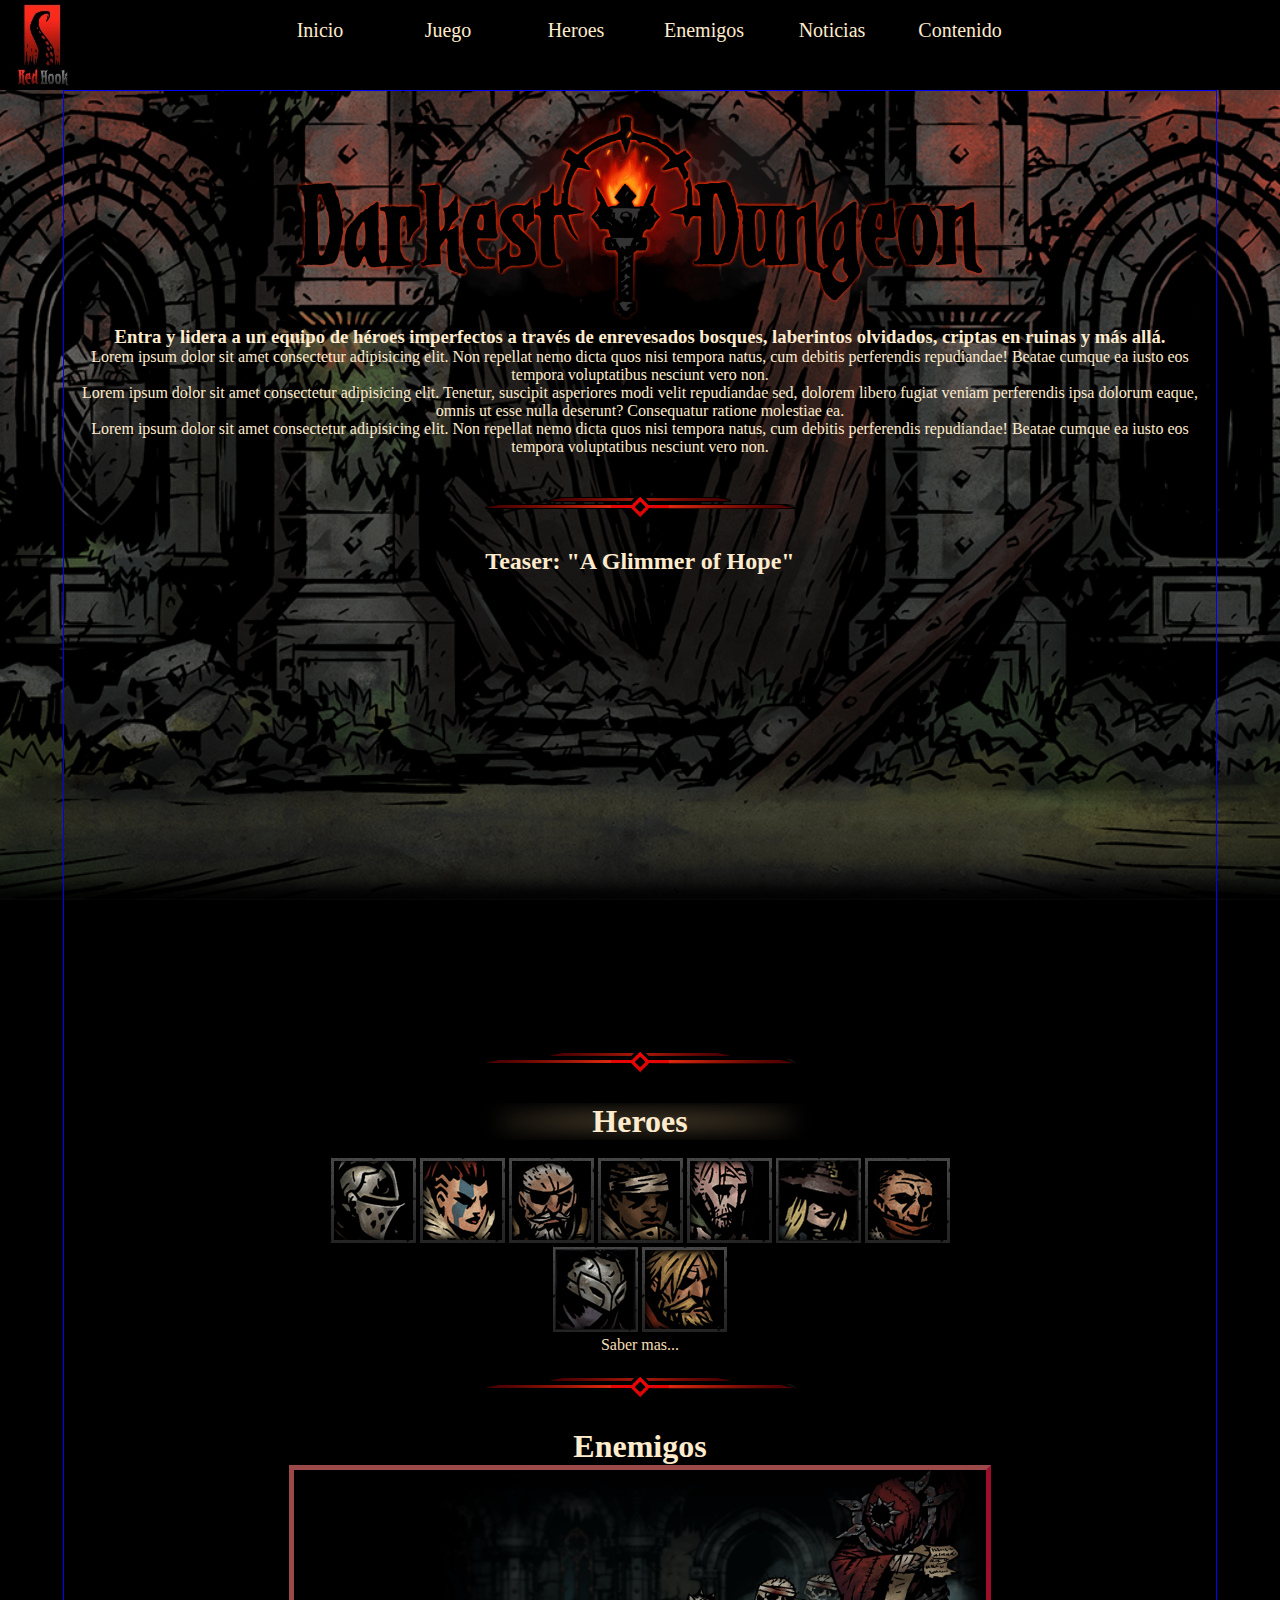
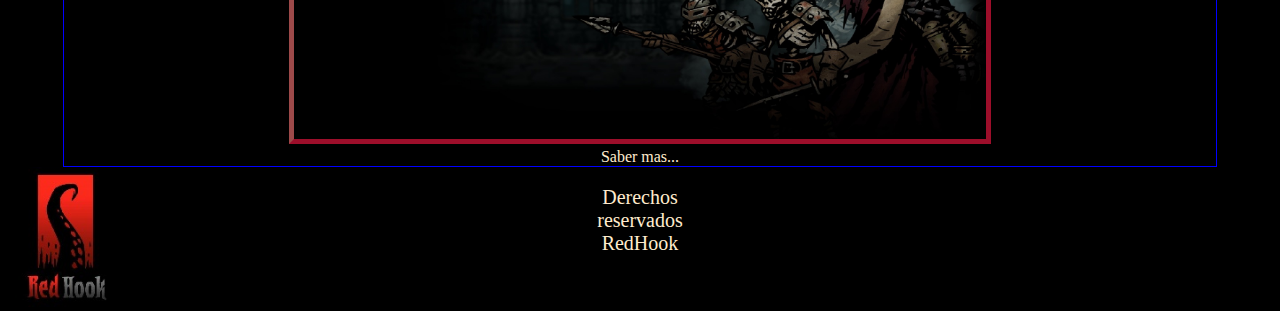
<file: index.html>
<!DOCTYPE html>
<html lang="en">

<head>
    <meta charset="UTF-8">
    <meta http-equiv="X-UA-Compatible" content="IE=edge">
    <meta name="viewport" content="width=device-width, initial-scale=1.0">
    <link rel="stylesheet" href="css/style.css">
    <title>THE DARKEST DUNGEON</title>
</head>
<!--
_para esta entrega me centre en el pages/heros
_CSS linea 210
-->

<body>
    <header>
        <img src="assets/images/interface/RedHook.jpg" alt="">
        <div class="navegacion">
            <ul>
                <li><a href="index.html">Inicio</a></li>
                <li><a href="pages/Juego.html">Juego</a></li>
                <li><a href="pages/heros.html">Heroes</a>
                    <ul>
                        <li><a href="">Cruzado</a></li>
                        <li><a href="">Barbara</a></li>
                        <li><a href="">Arbalestera</a></li>
                    </ul>
                </li>
                <li><a href="pages/enemigos.html">Enemigos</a>
                    <ul>
                        <li><a href="">Ruinas</a></li>
                        <li><a href="">Cala</a></li>
                        <li><a href="">Bosque</a></li>
                    </ul>
                </li>
                <li><a href="pages/noticias.html">Noticias</a></li>
                <li><a href="pages/media.html">Contenido</a></li>
            </ul>
        </div>
    </header>

    <!--<ul class="navegacion">
            <a href="index.html">Inicio</a>
            <a href="pages/heros.html">Heroes</a>
            <a href="pages/enemigos.html">Enemigos</a>
            <a href="pages/Juego.html">Juego</a>
            <a href="pages/noticias.html">Noticias</a>
            <a href="pages/media.html">Contenido</a>
        </ul>-->
    <div class="index-container-info">
        <section class="seccion-info">
            <img src="assets/images/interface/logo.png" alt="">
            <h2></h2>
            <h3 id=intro>Entra y lidera a un equipo de héroes imperfectos a través de enrevesados bosques, laberintos
                olvidados, criptas en ruinas y más allá.</h3>
        </section>
        <section class="">
            <p>
                Lorem ipsum dolor sit amet consectetur adipisicing elit. Non repellat nemo dicta quos nisi tempora
                natus, cum debitis perferendis repudiandae! Beatae cumque ea iusto eos tempora voluptatibus nesciunt
                vero non.
            </p>
            <p>
                Lorem ipsum dolor sit amet consectetur adipisicing elit. Tenetur, suscipit asperiores modi velit
                repudiandae sed, dolorem libero fugiat veniam perferendis ipsa dolorum eaque, omnis ut esse nulla
                deserunt? Consequatur ratione molestiae ea.
            </p>
            <p>
                Lorem ipsum dolor sit amet consectetur adipisicing elit. Non repellat nemo dicta quos nisi tempora
                natus, cum debitis perferendis repudiandae! Beatae cumque ea iusto eos tempora voluptatibus nesciunt
                vero non.
            </p>
            <br>
        </section>
        <img class="separador" src="assets/images/interface/separador.png"">
    <section>
    <div class=" video-container">
        <h2>Teaser: "A Glimmer of Hope"</h2>
        <div class="contenedor-video">
            <iframe src="https://www.youtube.com/embed/r90qCpMSV7I" frameborder="0"></iframe>
        </div>
    </div>
    </section>
    <img class="separador" src="assets/images/interface/separador.png"">
    <section class=" index-heroes">
    <h1>Heroes</h1>
    <br>
    <div>
        <img src="assets/images/chapters/portraits/cruzado.png" alt="">
        <img src="assets/images/chapters/portraits/barbara.png" alt="">
        <img src="assets/images/chapters/portraits/heraldo.png" alt="">
        <img src="assets/images/chapters/portraits/arbalestera.png" alt="">
        <img src="assets/images/chapters/portraits/abominacion.png" alt="">
        <img src="assets/images/chapters/portraits/alsaltaTumbas.png" alt="">
        <img src="assets/images/chapters/portraits/bandolero.png" alt="">
        <img src="assets/images/chapters/portraits/cazaRecompensas.png" alt="">
        <img src="assets/images/chapters/portraits/maestroDeCanes.png" alt="">
    </div>
    <a href="../pages/heros.html">Saber mas...</a>
    </section>
    <img class="separador" src="assets/images/interface/separador.png"">
    <section class=" index-enemy">
    <h1>Enemigos</h1>
    <img src="assets/images/interface/index-enemy.jpg" alt="">
    <a href="pages/enemigos.html">Saber mas...</a>
    </section>
    </div>
    <!-- -->
    <footer>
        <div class="logo-footer">
            <img src="assets/images/interface/RedHook.jpg" alt="">
        </div>
        <div class="urls-footer">
            <div class="navegacion">
                <ul>
                    <li><a href="https://www.darkestdungeon.com/">Derechos reservados RedHook</a></li>
                </ul>
            </div>
        </div>
    </footer>
</body>

</html>
</file>
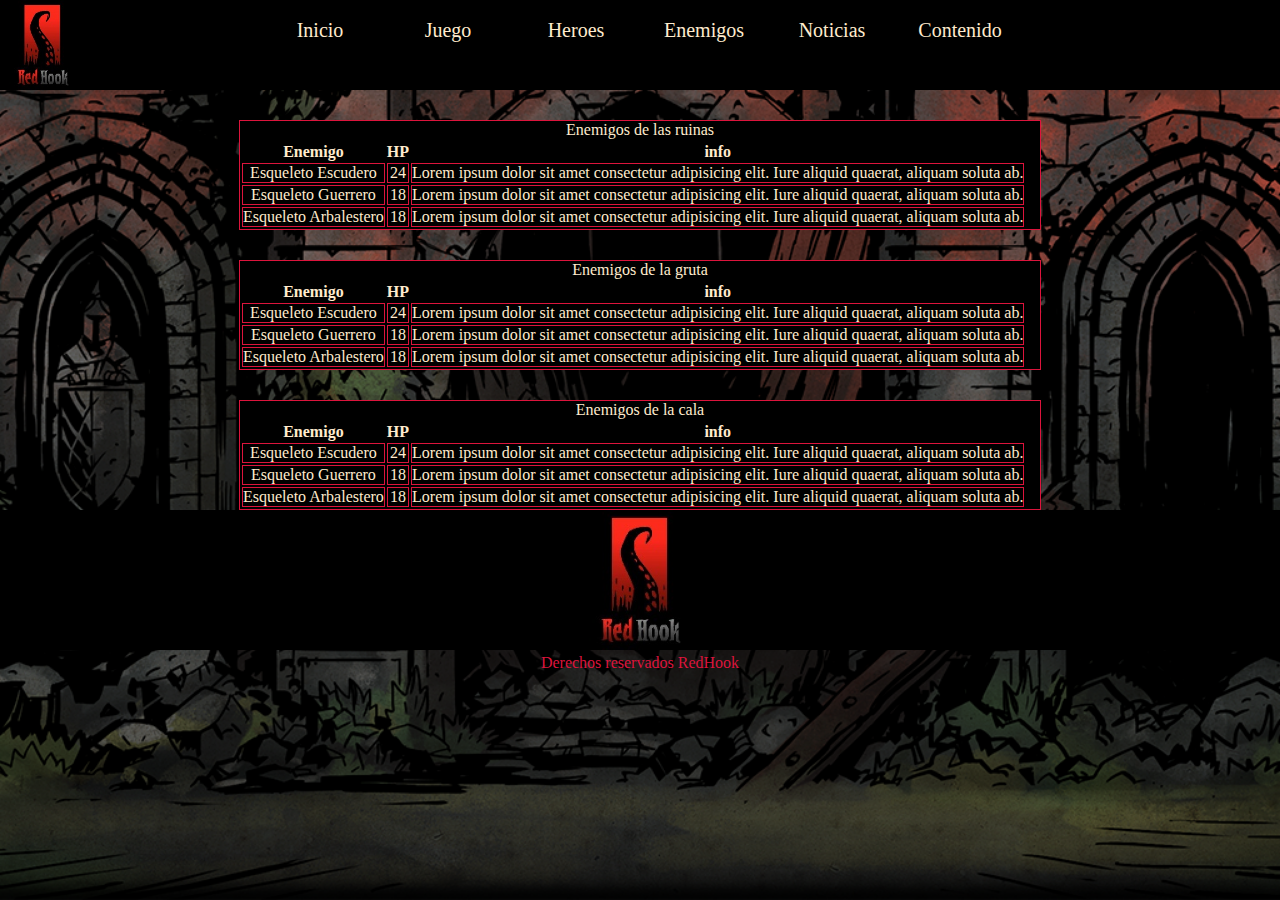
<file: pages/enemigos.html>
<!DOCTYPE html>
<html lang="en">
<head>
    <meta charset="UTF-8">
    <meta http-equiv="X-UA-Compatible" content="IE=edge">
    <meta name="viewport" content="width=device-width, initial-scale=1.0">
    <link rel="stylesheet" href="../css/style.css">
    <title>THE DARKEST DUNGEON</title> 
</head>
<body>
    <header>
        <img src="../assets/images/interface/RedHook.jpg" alt="">
    <div class="navegacion">
        <ul>
            <li><a href="../index.html">Inicio</a></li>
            <li><a href="Juego.html">Juego</a></li>
            <li><a href="heros.html">Heroes</a>
                <ul>
                    <li><a href="">Cruzado</a></li>
                    <li><a href="">Barbara</a></li>
                    <li><a href="">Arbalestera</a></li>
                </ul>
            </li>
            <li><a href="enemigos.html">Enemigos</a>
                <ul>
                    <li><a href="">Ruinas</a></li>
                    <li><a href="">Cala</a></li>
                    <li><a href="">Bosque</a></li>
                </ul>
            </li>
            <li><a href="noticias.html">Noticias</a></li>
            <li><a href="media.html">Contenido</a></li>
        </ul>
    </div>
</header>
   
    <section class="tabla">
        <table>
            <tr>Enemigos de las ruinas</tr>
            <tr>
                <th>Enemigo</th>
                <th>HP</th>
                <th>info</th>
            </tr>
            <tr>
                <td>Esqueleto Escudero</td>
                <td>24</td>
                <td>Lorem ipsum dolor sit amet consectetur adipisicing elit. Iure aliquid quaerat, aliquam soluta ab.</td>
            </tr>
            <tr>
                <td>Esqueleto Guerrero</td>
                <td>18</td>
                <td>Lorem ipsum dolor sit amet consectetur adipisicing elit. Iure aliquid quaerat, aliquam soluta ab.</td>
            </tr>
            <tr>
                <td>Esqueleto Arbalestero</td>
                <td>18</td>
                <td>Lorem ipsum dolor sit amet consectetur adipisicing elit. Iure aliquid quaerat, aliquam soluta ab.</td>
            </tr>
           
        </table>
    </section>
    <section class="tabla">
        <table>
            <tr>Enemigos de la gruta</tr>
            <tr>
                <th>Enemigo</th>
                <th>HP</th>
                <th>info</th>
            </tr>
            <tr>
                <td>Esqueleto Escudero</td>
                <td>24</td>
                <td>Lorem ipsum dolor sit amet consectetur adipisicing elit. Iure aliquid quaerat, aliquam soluta ab.</td>
            </tr>
            <tr>
                <td>Esqueleto Guerrero</td>
                <td>18</td>
                <td>Lorem ipsum dolor sit amet consectetur adipisicing elit. Iure aliquid quaerat, aliquam soluta ab.</td>
            </tr>
            <tr>
                <td>Esqueleto Arbalestero</td>
                <td>18</td>
                <td>Lorem ipsum dolor sit amet consectetur adipisicing elit. Iure aliquid quaerat, aliquam soluta ab.</td>
            </tr>
           
        </table>
    </section>
    <section class="tabla">
        <table>
            <tr>Enemigos de la cala</tr>
            <tr>
                <th>Enemigo</th>
                <th>HP</th>
                <th>info</th>
            </tr>
            <tr>
                <td>Esqueleto Escudero</td>
                <td>24</td>
                <td>Lorem ipsum dolor sit amet consectetur adipisicing elit. Iure aliquid quaerat, aliquam soluta ab.</td>
            </tr>
            <tr>
                <td>Esqueleto Guerrero</td>
                <td>18</td>
                <td>Lorem ipsum dolor sit amet consectetur adipisicing elit. Iure aliquid quaerat, aliquam soluta ab.</td>
            </tr>
            <tr>
                <td>Esqueleto Arbalestero</td>
                <td>18</td>
                <td>Lorem ipsum dolor sit amet consectetur adipisicing elit. Iure aliquid quaerat, aliquam soluta ab.</td>
            </tr>
           
        </table>
    </section>
    <footer>
        <img src="../assets/images/interface/RedHook.jpg" alt="">
        <ul class="footer">
            <a style="color:crimson"href="https://www.darkestdungeon.com/">Derechos reservados RedHook</a>
        </ul>
    </footer>
</body>
</html>
</file>
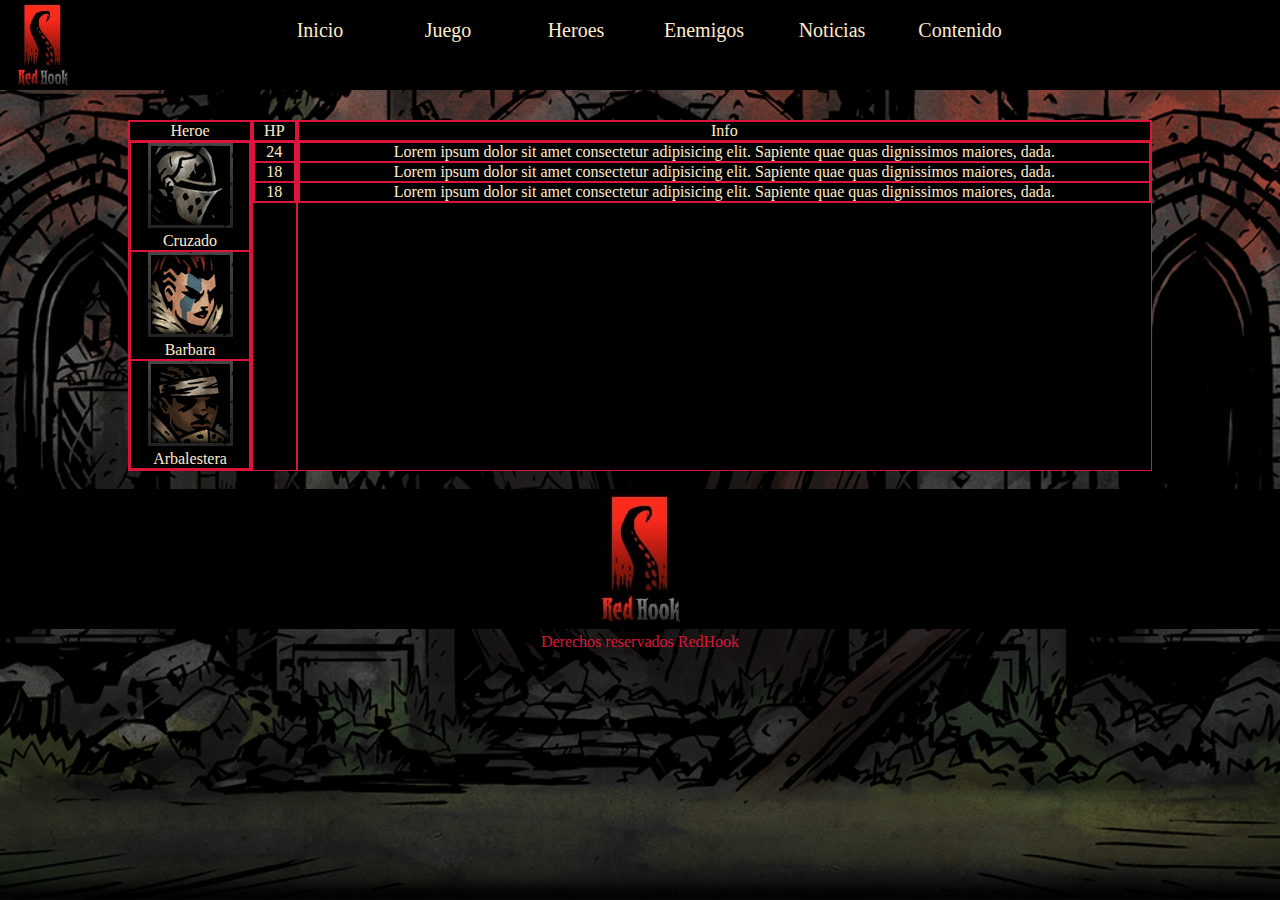
<file: pages/heros.html>
<!DOCTYPE html>
<html lang="en">
<head>
    <meta charset="UTF-8">
    <meta http-equiv="X-UA-Compatible" content="IE=edge">
    <meta name="viewport" content="width=device-width, initial-scale=1.0">
    <link rel="stylesheet" href="../css/style.css">
    <title>THE DARKEST DUNGEON</title> 
</head>

<!--
_para esta entrega me centre en el pages/heros
_CSS linea 210
-->

<body>
    <header>
        <img src="../assets/images/interface/RedHook.jpg" alt="">
    <div class="navegacion">
        <ul>
            <li><a href="../index.html">Inicio</a></li>
            <li><a href="Juego.html">Juego</a></li>
            <li><a href="heros.html">Heroes</a>
                <ul>
                    <li><a href="">Cruzado</a></li>
                    <li><a href="">Barbara</a></li>
                    <li><a href="">Arbalestera</a></li>
                </ul>
            </li>
            <li><a href="enemigos.html">Enemigos</a>
                <ul>
                    <li><a href="">Ruinas</a></li>
                    <li><a href="">Cala</a></li>
                    <li><a href="">Bosque</a></li>
                </ul>
            </li>
            <li><a href="noticias.html">Noticias</a></li>
            <li><a href="media.html">Contenido</a></li>
        </ul>
    </div>
</header>

    <section class="tabla-hero-container">
        <div class="tabla-hero">
                <div class="section-table">
                    <div class="titulo-tabla">Heroe</div>
                    <div class="portrait-table">
                        <div><img src="../assets/images/chapters/portraits/cruzado.png" alt="">Cruzado</div>
                        <div><img src="../assets/images/chapters/portraits/barbara.png" alt="">Barbara</div>
                        <div><img src="../assets/images/chapters/portraits/arbalestera.png">Arbalestera</div>
                    </div>
                </div >

                <div class="section-table2">
                    <div class="titulo-tabla">HP</div>
                    <div class="hp-table">
                        <div>24</div>
                        <div>18</div>
                        <div>18</div>
                    </div>
                </div>

                <div class="section-table3">
                    <div class="titulo-tabla">Info</div>
                    <div class="info-table">
                        <div>Lorem ipsum dolor sit amet consectetur adipisicing elit. Sapiente quae quas dignissimos maiores, dada.</div>
                        <div>Lorem ipsum dolor sit amet consectetur adipisicing elit. Sapiente quae quas dignissimos maiores, dada.</div>
                        <div>Lorem ipsum dolor sit amet consectetur adipisicing elit. Sapiente quae quas dignissimos maiores, dada.</div>
                    </div>
                </div>
            </div>
    </section>
    <br>
    <footer>
        <img src="../assets/images/interface/RedHook.jpg" alt="">
        <ul class="footer">
            <a style="color:crimson"href="https://www.darkestdungeon.com/">Derechos reservados RedHook</a>
        </ul>
    </footer>
</body>
</html>
</file>
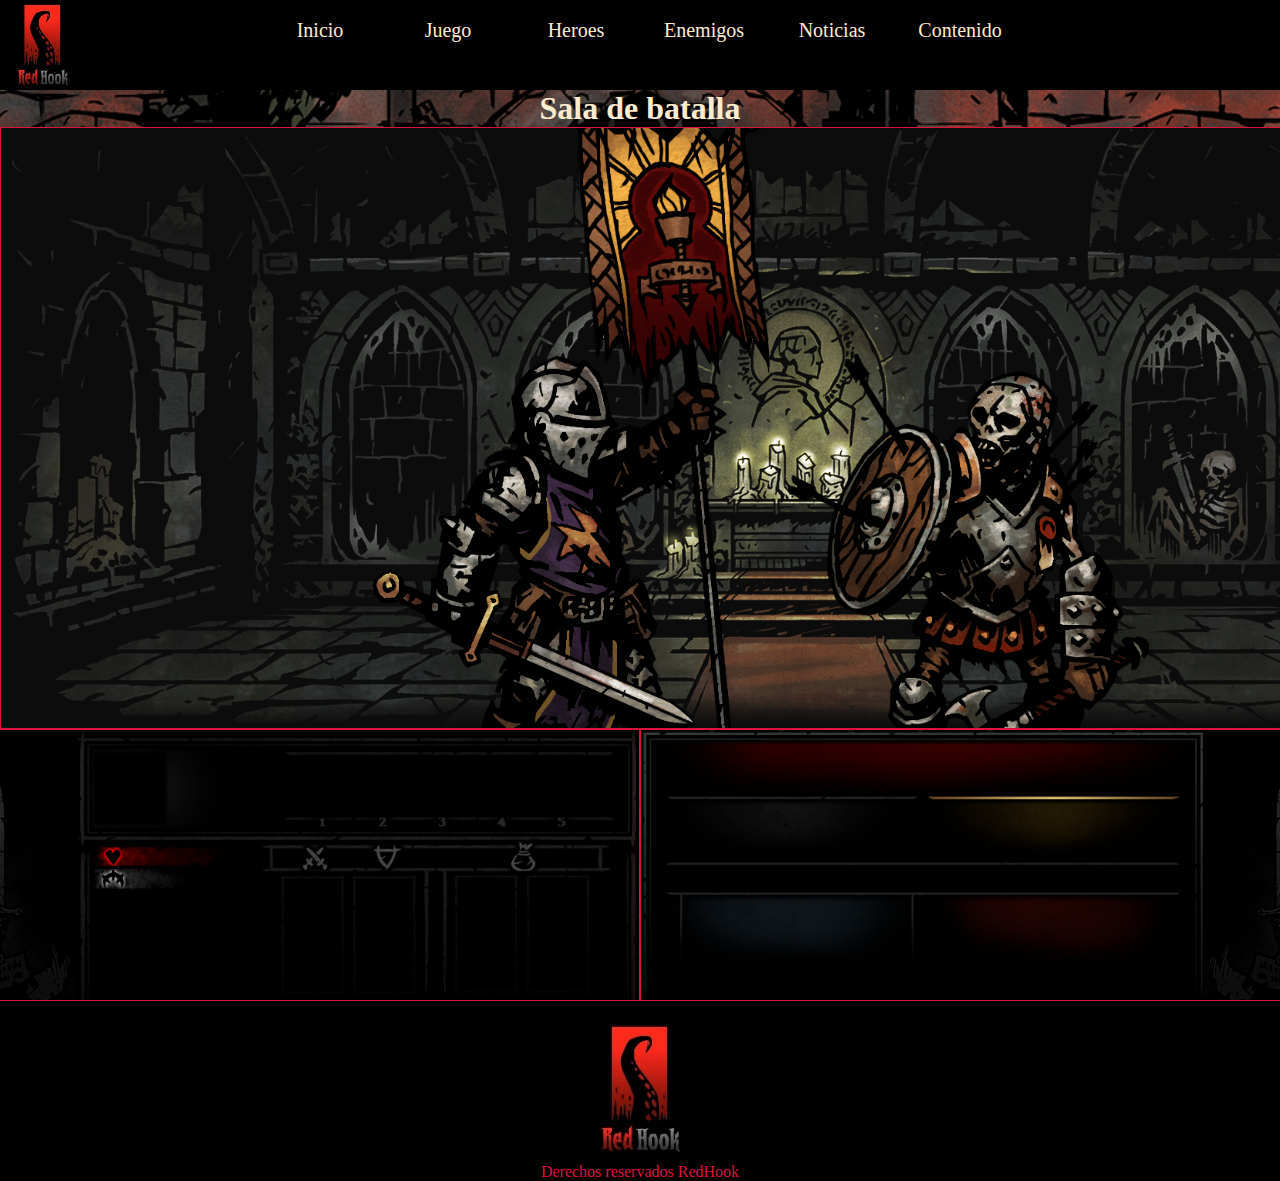
<file: pages/Juego.html>
<!DOCTYPE html>
<html lang="en">
<head>
    <meta charset="UTF-8">
    <meta http-equiv="X-UA-Compatible" content="IE=edge">
    <meta name="viewport" content="width=device-width, initial-scale=1.0">
    <link rel="stylesheet" href="../css/style.css">
    <title>THE DARKEST DUNGEON</title> 
</head>
<body>
    <header>
        <img src="../assets/images/interface/RedHook.jpg" alt="">
    <div class="navegacion">
        <ul>
            <li><a href="../index.html">Inicio</a></li>
            <li><a href="Juego.html">Juego</a></li>
            <li><a href="heros.html">Heroes</a>
                <ul>
                    <li><a href="">Cruzado</a></li>
                    <li><a href="">Barbara</a></li>
                    <li><a href="">Arbalestera</a></li>
                </ul>
            </li>
            <li><a href="enemigos.html">Enemigos</a>
                <ul>
                    <li><a href="">Ruinas</a></li>
                    <li><a href="">Cala</a></li>
                    <li><a href="">Bosque</a></li>
                </ul>
            </li>
            <li><a href="noticias.html">Noticias</a></li>
            <li><a href="media.html">Contenido</a></li>
        </ul>
    </div>
</header>

    <section>    
        <h1>Sala de batalla</h1>           
        <!--Sala de batalla  -->
        <article class=battle>
            <div>
                <img class="cruzado" src="../assets/images/chapters/cruzado/animacion/crusader_banner.png">
                <img class="esqueleto" src="../assets/images/enemy/esqueletoEscudero/skeleton_defender_defend.png">

            </div>
        </article>
    </section>
    <section>
        <!--  Tablas de habilidad y stats  -->
        <div id="BattleStateAll">
            <article id="battleStateBannerLeft" class=battle></article>

            <article id="battleStateBannerRight" class=battle></article>
        </div>
    </section>

    <section>

    </section>
    <br>
    <footer>
        <img src="../assets/images/interface/RedHook.jpg" alt="">
        <ul class="footer">
            <a style="color:crimson"href="https://www.darkestdungeon.com/">Derechos reservados RedHook</a>
        </ul>
    </footer>
</body>
</html>
</file>
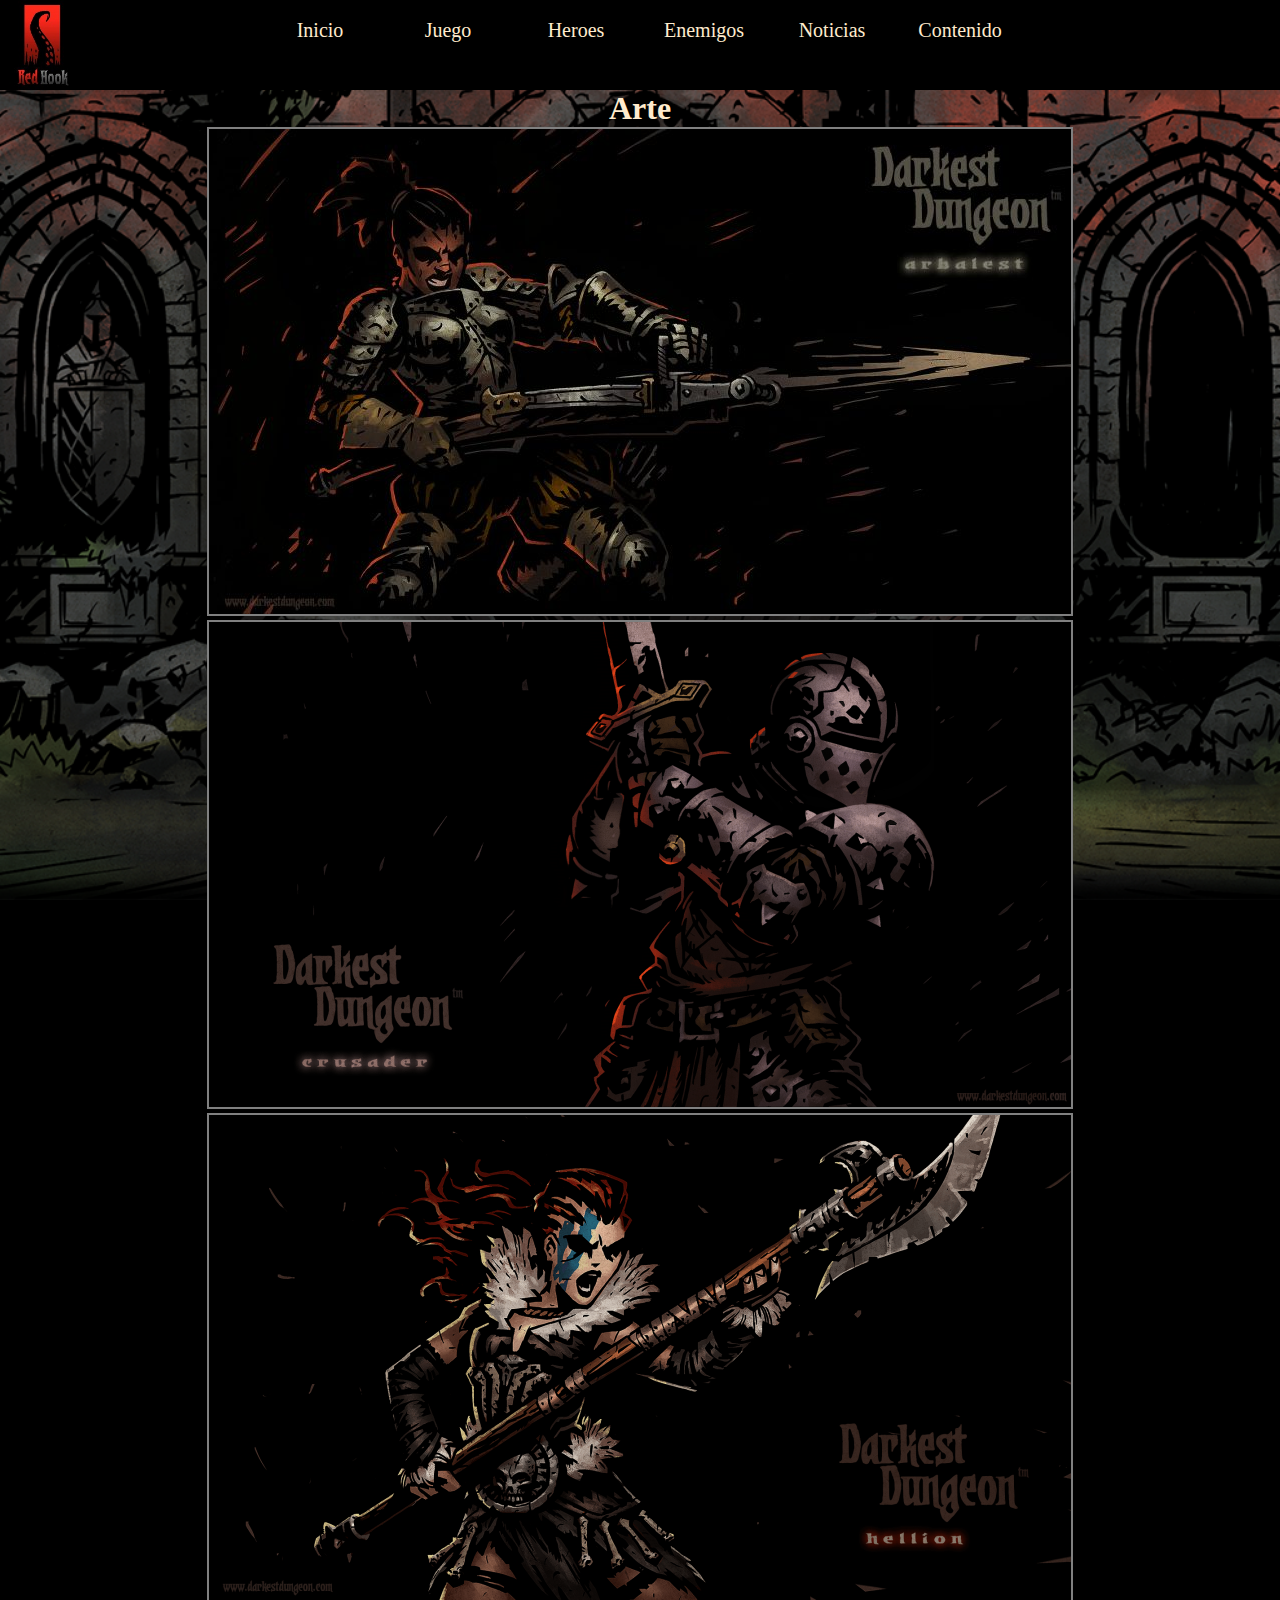
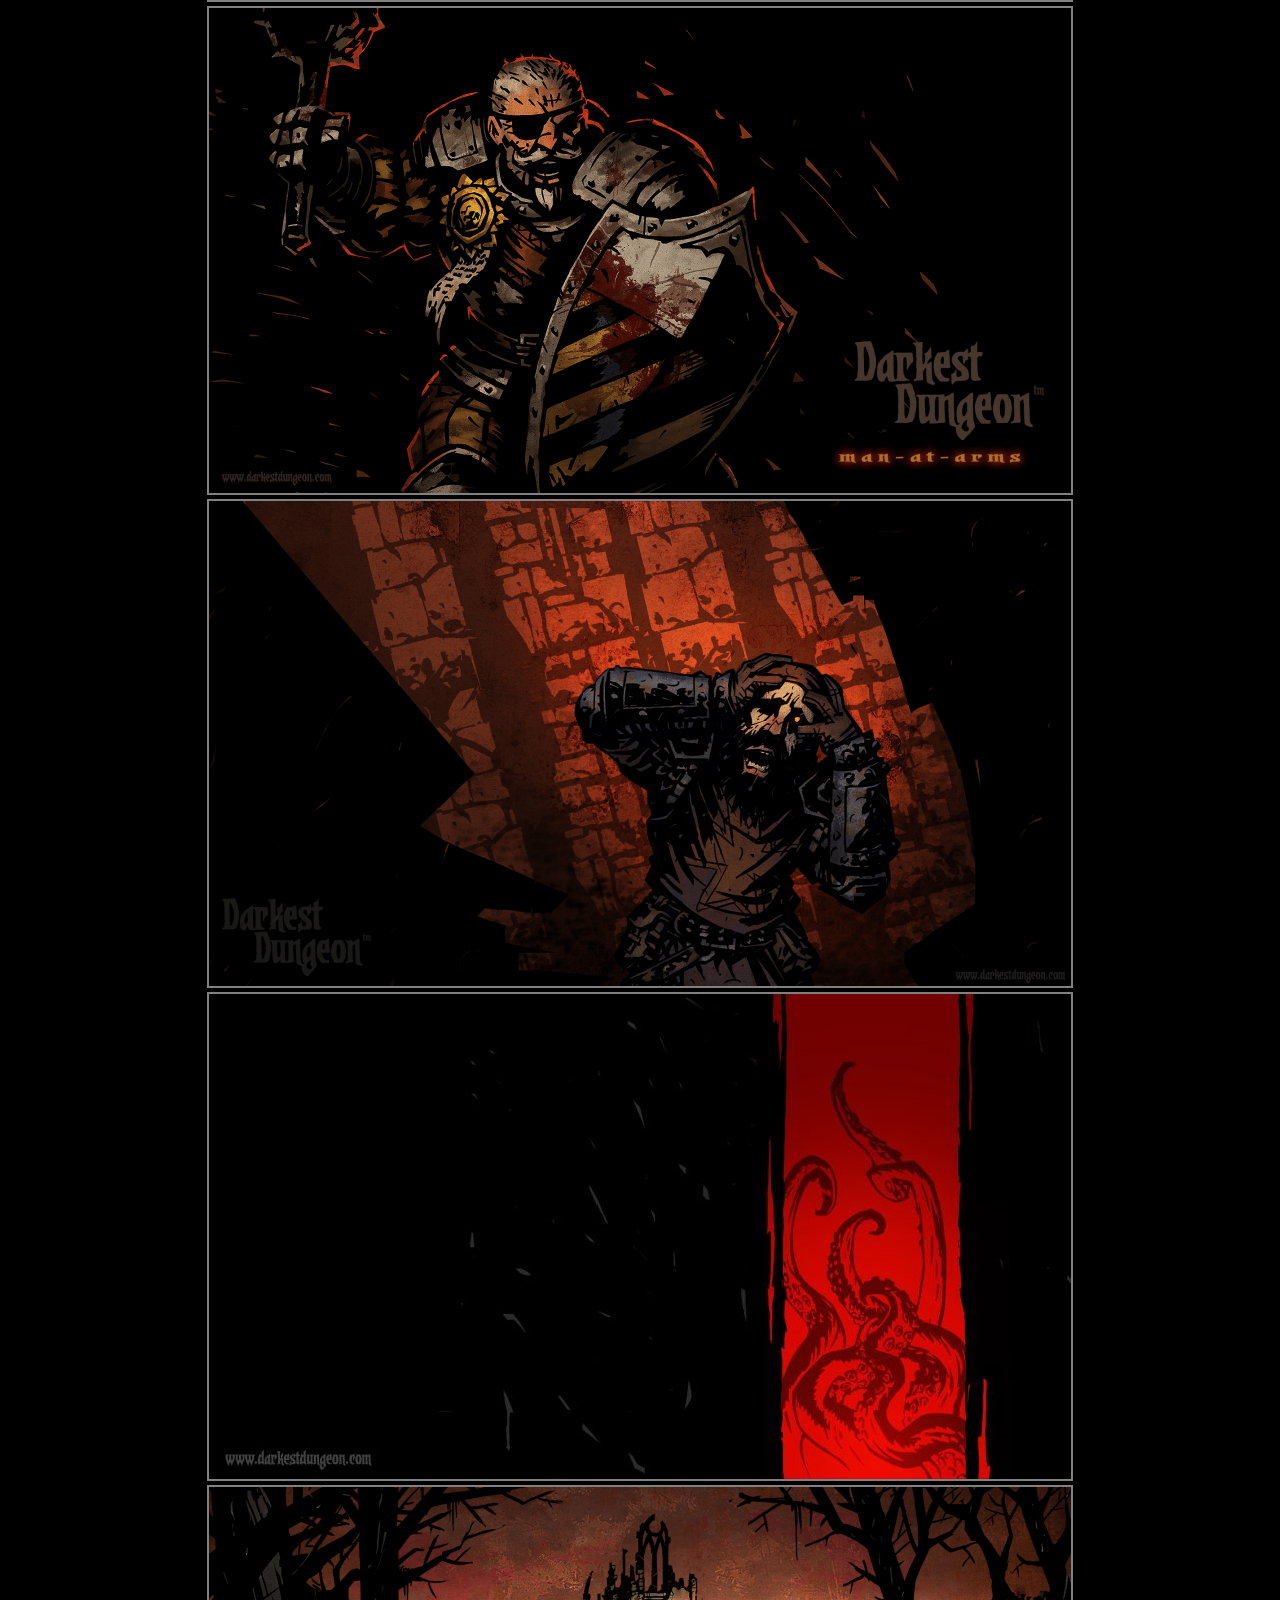
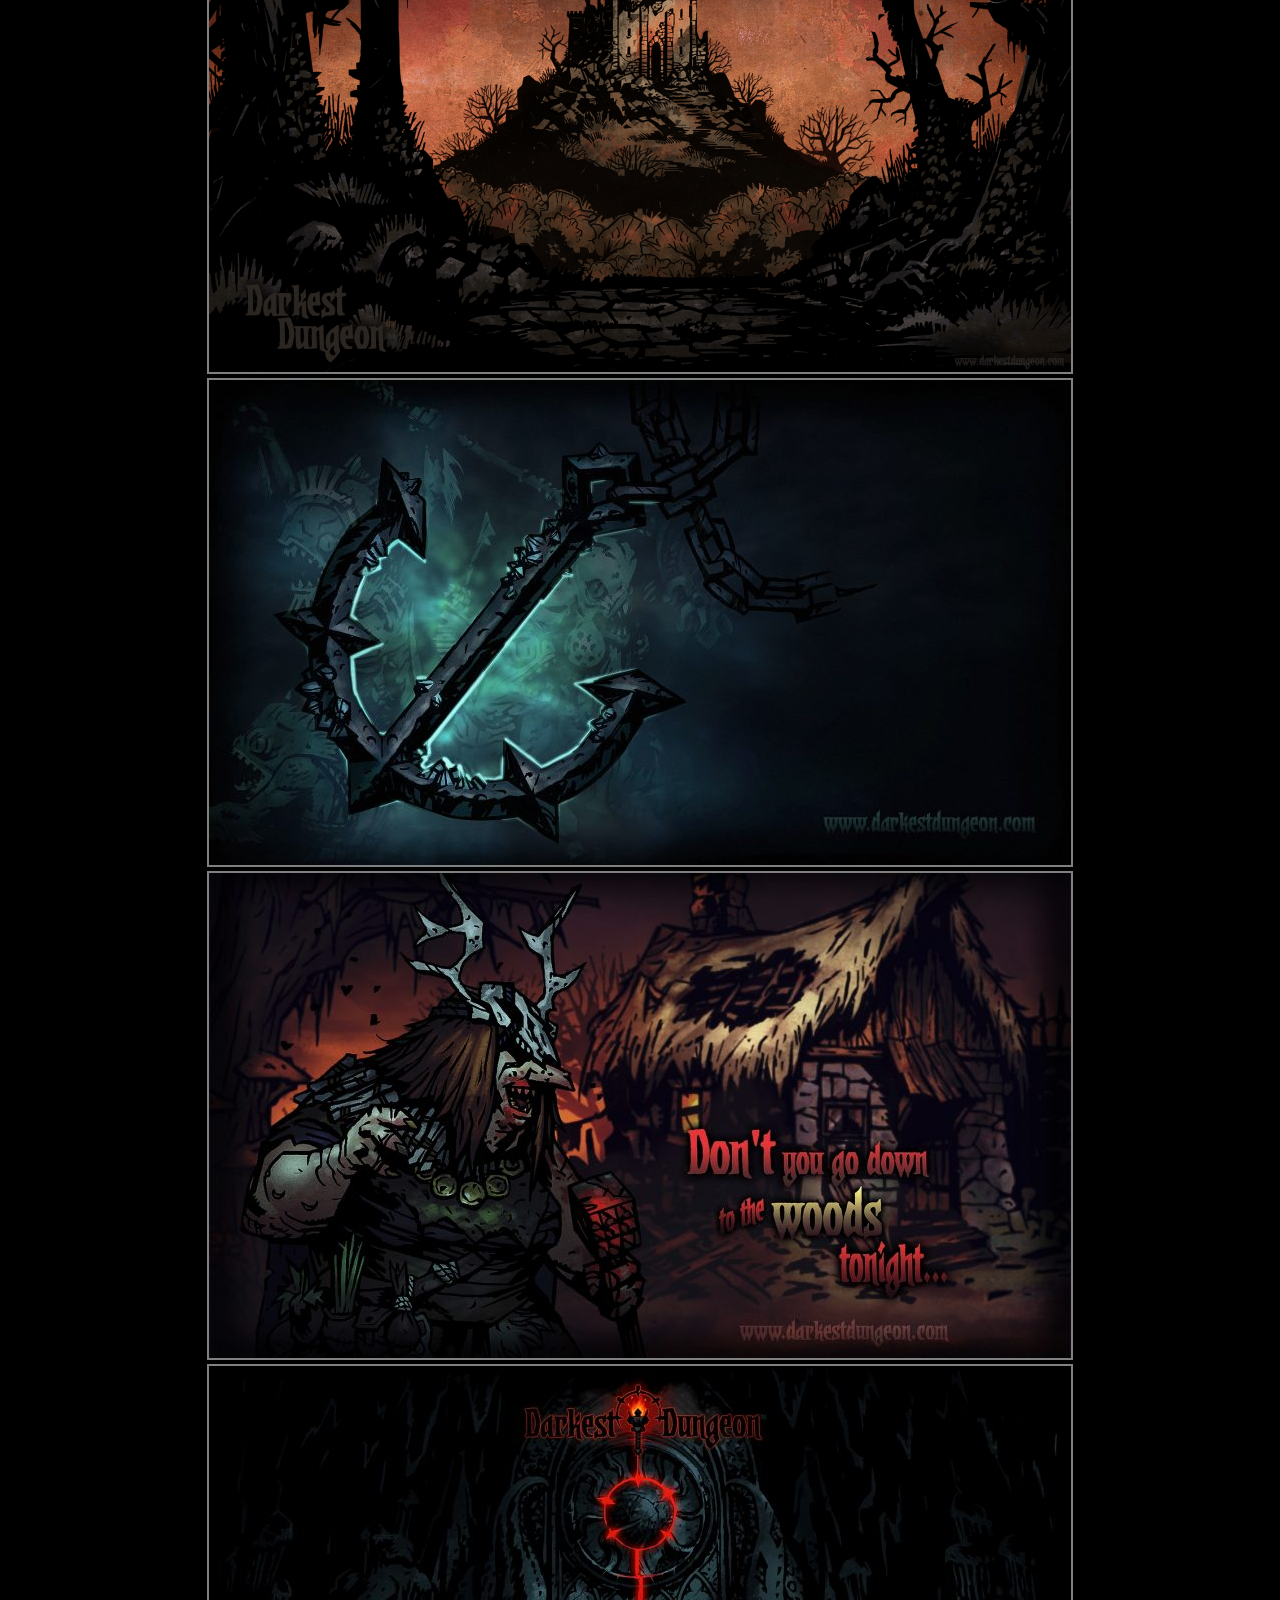
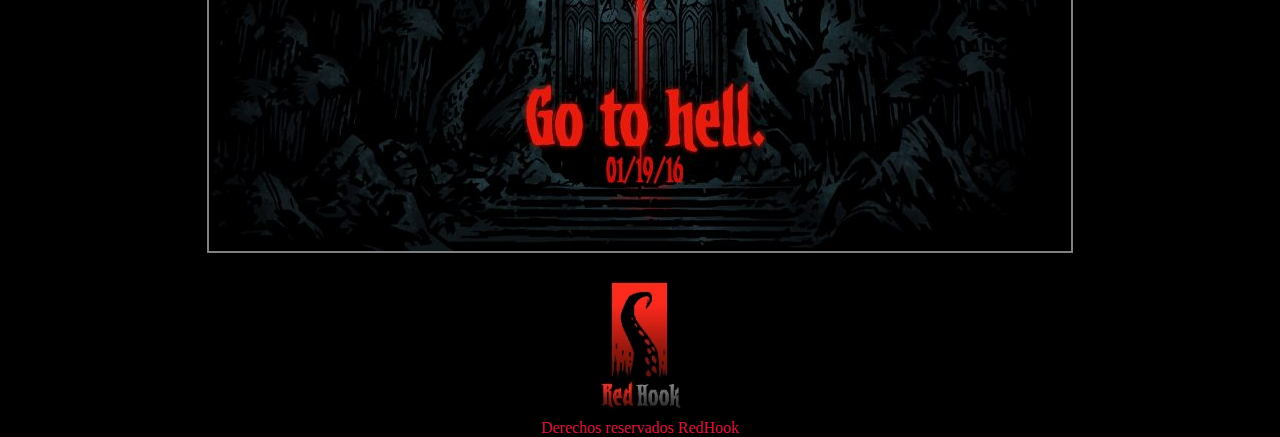
<file: pages/media.html>
<!DOCTYPE html>
<html lang="en">
<head>
    <meta charset="UTF-8">
    <meta http-equiv="X-UA-Compatible" content="IE=edge">
    <meta name="viewport" content="width=device-width, initial-scale=1.0">
    <link rel="stylesheet" href="../css/style.css">
    <title>THE DARKEST DUNGEON</title> 
</head>
<body>
    <header>
        <img src="../assets/images/interface/RedHook.jpg" alt="">
    <div class="navegacion">
        <ul>
            <li><a href="../index.html">Inicio</a></li>
            <li><a href="Juego.html">Juego</a></li>
            <li><a href="heros.html">Heroes</a>
                <ul>
                    <li><a href="">Cruzado</a></li>
                    <li><a href="">Barbara</a></li>
                    <li><a href="">Arbalestera</a></li>
                </ul>
            </li>
            <li><a href="enemigos.html">Enemigos</a>
                <ul>
                    <li><a href="">Ruinas</a></li>
                    <li><a href="">Cala</a></li>
                    <li><a href="">Bosque</a></li>
                </ul>
            </li>
            <li><a href="noticias.html">Noticias</a></li>
            <li><a href="media.html">Contenido</a></li>
        </ul>
    </div>
</header>

    <section class="art-container">
        <h1>Arte</h1>
        <div>
            <img src="../assets/images/media/Arbalest-Wallpaper-862x485.jpg" alt="">
            <img src="../assets/images/media/Crusader-Wallpaper-862x485.png" alt="">
            <img src="../assets/images/media/Hellion-Wallpaper-862x485.png" alt="">
            <img src="../assets/images/media/Man-at-Arms-Wallpaper-862x485.png" alt="">
        </div>
        <div>
            <img src="../assets/images/media/Losing-It-Big-Time-Wallpaper-862x485.png" alt="">
            <img src="../assets/images/media/PAX-Wallpaper-862x485.jpg" alt="">
            <img src="../assets/images/media/Ruins-Wallpaper-862x485.png" alt="">
            <img src="../assets/images/media/Those-Below-Wallpaper-862x485.jpg" alt="">
            <img src="../assets/images/media/Witching-Hour-Wallpaper-862x485.jpg" alt="">
            <img src="../assets/images/media/Launch-Announcement-Wallpaper-862x485.jpg" alt="">
        </div>
    </section>
    <br>
    <footer>
        <img src="../assets/images/interface/RedHook.jpg" alt="">
        <ul class="footer">
            <a style="color:crimson"href="https://www.darkestdungeon.com/">Derechos reservados RedHook</a>
        </ul>
    </footer>
</body>
</html>
</file>
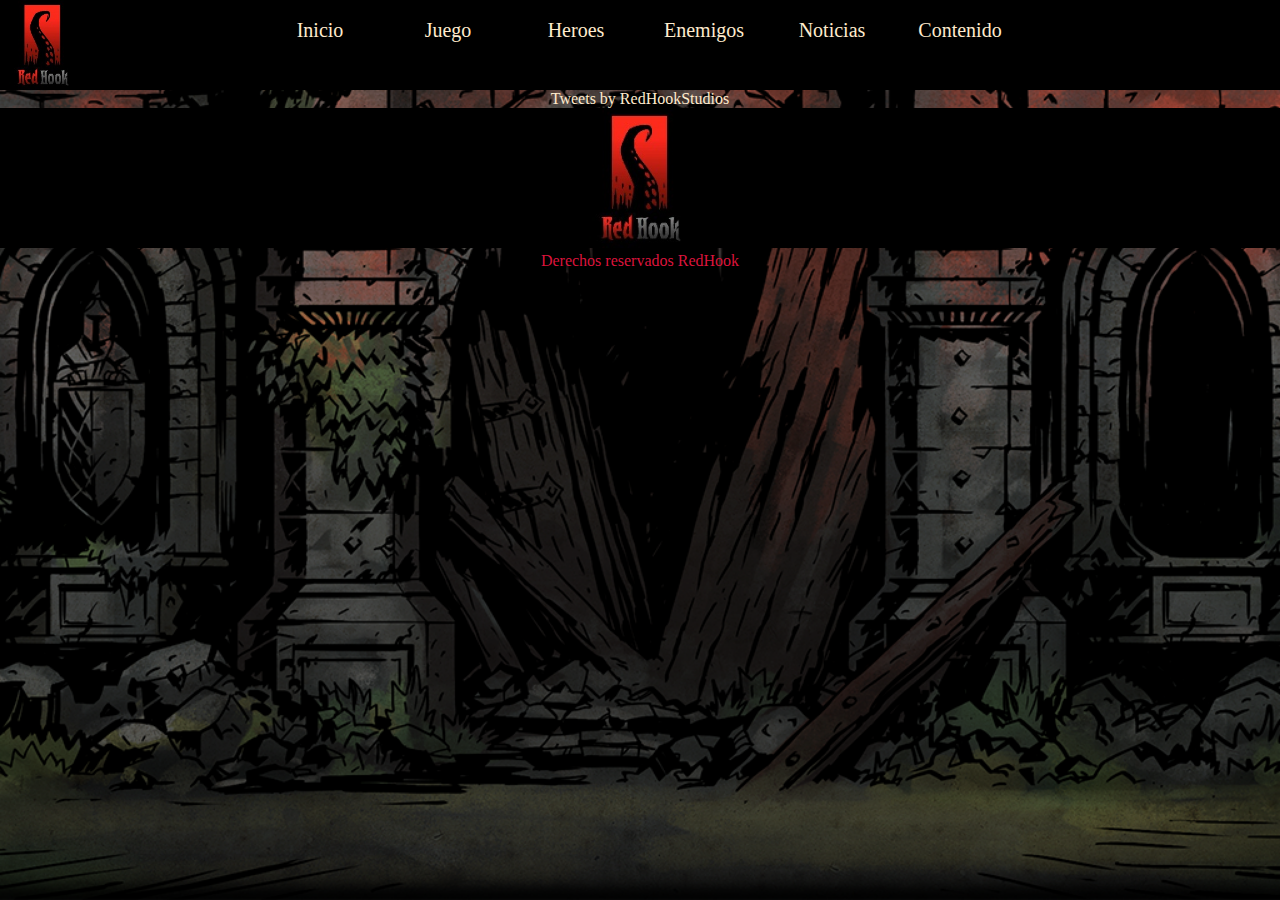
<file: pages/noticias.html>
<!DOCTYPE html>
<html lang="en">
<head>
    <meta charset="UTF-8">
    <meta http-equiv="X-UA-Compatible" content="IE=edge">
    <meta name="viewport" content="width=device-width, initial-scale=1.0">
    <link rel="stylesheet" href="../css/style.css">
    <title>THE DARKEST DUNGEON</title> 
</head>
<body>
    <header>
        <img src="../assets/images/interface/RedHook.jpg" alt="">
    <div class="navegacion">
        <ul>
            <li><a href="../index.html">Inicio</a></li>
            <li><a href="Juego.html">Juego</a></li>
            <li><a href="heros.html">Heroes</a>
                <ul>
                    <li><a href="">Cruzado</a></li>
                    <li><a href="">Barbara</a></li>
                    <li><a href="">Arbalestera</a></li>
                </ul>
            </li>
            <li><a href="enemigos.html">Enemigos</a>
                <ul>
                    <li><a href="">Ruinas</a></li>
                    <li><a href="">Cala</a></li>
                    <li><a href="">Bosque</a></li>
                </ul>
            </li>
            <li><a href="noticias.html">Noticias</a></li>
            <li><a href="media.html">Contenido</a></li>
        </ul>
    </div>
</header>

    <section class="news-content">
        <a class="twitter-timeline" data-width="500" data-height="700" data-theme="dark" href="https://twitter.com/RedHookStudios?ref_src=twsrc%5Etfw">Tweets by RedHookStudios</a> <script async src="https://platform.twitter.com/widgets.js" charset="utf-8"></script>
    </section>
    
    <footer>
        <img src="../assets/images/interface/RedHook.jpg" alt="">
        <ul class="footer">
            <a style="color:crimson"href="https://www.darkestdungeon.com/">Derechos reservados RedHook</a>
        </ul>
    </footer>
</body>
</html>
</file>
<file: css/style.css>
/*fuentes*/

/******************************************************************/
/*****************************general******************************/
*{
    margin: 0;
    padding: 0;
    text-decoration: none;
    color: blanchedalmond;
}
/*header and footer*/
header{
    background-color: black;
    height: 90px;
}
footer{
    height: 140px;
    background-color: black;
}
.navegacion ul{
    list-style: none;
    font-size: 0;
}
.navegacion li{
    margin-top: 1.5%;
    display: inline-block;
    width: 10%;
    position: relative;
    font-size: 20px;
}
.navegacion ul ul{
    position: absolute;
    display: none;
    border-radius: solid 2px crimson;
    align-content: center;
}
.navegacion ul ul li{  
    display: block;
    border-radius: solid 2px crimson;
    align-content: center;
}
.navegacion ul li:hover ul{
    background-color: rgb(68, 67, 67);
    display: block;
}
footer img{
    height: 140px;
}
.logo-footer{
    height: 90px;
    position: absolute;
    left: 0;
}
/*Background*/
body{
    background: black;
    background-image: url(../assets/images/interface/crypts.entrance.png);
    background-size: cover;
    background-attachment: fixed;
    background-position: center;
    color: blanchedalmond;
    text-align: center;
}

/******************************************************************/
/***************************index_page*****************************/
.index-heroes{
    width: 60%;
    margin-inline: auto;
}
.index-heroes h1{
    background-image: url(../assets/images/interface/menu.element.png);
    background-repeat: no-repeat;
    background-position: center;
}
.index-heroes a{
    text-align: end;
    text-decoration: unset;
    color: wheat;
}
.index-enemy img{
    width: 60%;
}
.index-enemy a{
    display: block;
}
.index-enemy img{
    border-top: solid 5px rgb(156, 73, 73);
    border-left: solid 5px rgb(156, 73, 73);
    border-right: solid 5px rgb(156, 14, 42);
    border-bottom: solid 5px rgb(156, 14, 42);
}
.index-container-info{
    width: 90%;
    border: solid 1px blue;
    margin: auto;
}
.seccion-info img{
    width: 60%;
}
.separador{
    margin-top: 2%;
    margin-bottom: 2%;
}
/*video*/
.video-container {
    width:70%;
    margin:auto;
}
.contenedor-video{
    width:100%;
    padding-top:56.25%;
    position:relative;
}
iframe{
    position:absolute;
    height:100%;
    width:100%;
    top:0px;
    left:0px;
}
/*header*/
header img{
    height: 90px;
    position: absolute;
    left: 0;
}
/******************************************************************/
/****************************game_page*****************************/
.battle{
    overflow: hidden;
}
.battle div{
    margin-top: -5%;
}
.cruzado{
    height: 800px;
}
.esqueleto{
    height: 500px;
}
/*Sala de batalla*/
.battle{
    background-color: transparent ;
    background-image: url(../assets/images/interface/crypts.room_altar.png);
    background-size: 900px;
    background-repeat: no-repeat;
    background-size: cover;
    height: 600px;
    width: 1520px;
    border: 1px solid crimson;
    margin: auto;
    align-items: center;
}
/*Background tabla de contenido*/
#BattleStateAll{
    display: grid;
    grid-template-columns: auto auto;
    pad: 0;
    justify-content: center;
    align-content: center;
}
#battleStateBannerLeft{
    background-image: url(../assets/images/interface/panel/panelLeft.png);
    background-repeat: no-repeat;
    height: 270px;
    width: 760px;
    border: 1px solid crimson; 
}
#battleStateBannerRight{
    background-image: url(../assets/images/interface/panel/panelRight.png);
    background-repeat: no-repeat;
    height: 270px;
    width: 760px;
    border: 1px solid crimson;
}
/******************************************************************/
/***************************heroes_page****************************/
/*hero and enemy tables*/
.tabla{
    margin-inline: auto;
    border: 1px solid crimson;
    width: 800px;
    background-color: black;
    margin-top: 30px;
}
.tabla tr td{
    border: 1px solid crimson;
}
.portrait-table{
    width: 120px;
}

/******************************************************************/
/****************************news_page*****************************/
.news-content a{
    width: 40%;
}
/******************************************************************/
/***************************media_page*****************************/
/*art-section*/
.art-container div img{
    border: 2px solid grey;
}




/******************************************************************/
/****************************clase_n6******************************/
/*header*/
.navegacion ul{
    display: flex;
    flex-direction: row;
    justify-content: center;
}
/*heros-page*/
.tabla-hero-container{
    margin-inline: auto;
    width: 80%;
    background-color: black;
    margin-top: 30px;
}
.tabla-hero{
    display: flex;
    flex-direction: row;
}

.tabla-hero div{
    border: 1px solid crimson;
}
.section-table1{
   width: 15%;
   display: flex;
   flex-direction: column;
}
.section-table2{
   width: 5%;
}
.section-table3{
   width: 100%;
   display: flex;
   flex-direction: column;
}

.titulo-tabla{
}
.portrait-table{
}
.hp-table{
}
</file>
